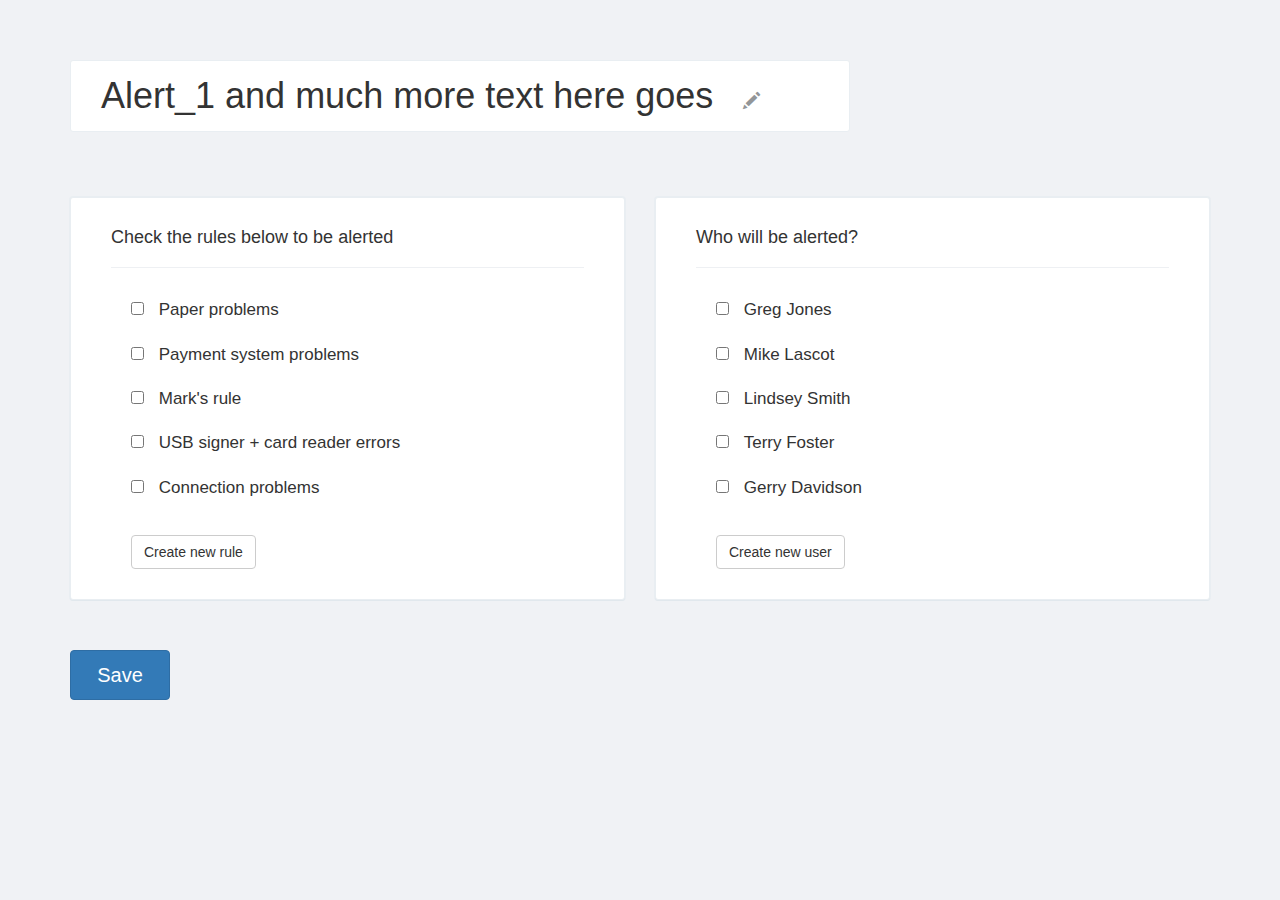
<file: index.html>
<!DOCTYPE html>
<html lang="en" xmlns:https="http://www.w3.org/1999/xhtml">
<head>
    <meta charset="UTF-8">

    <meta name="viewport" content="width=device-width, initial-scale=1, shrink-to-fit=no">
    <meta http-equiv="x-ua-compatible" content="ie=edge">
    <link rel="stylesheet" href="css/bootstrap.css">

    <script src="https://ajax.googleapis.com/ajax/libs/jquery/2.1.4/jquery.min.js"></script>

    <script src="script.js"></script>
    <link type="text/css" href="stylesheet.css" rel="stylesheet">

    <title></title>
</head>
<body>

    <div class="container">

        <div class="row">
            <div class="alert-head col-xs-6 col-md-8">
                <h1>
                    Alert_1 and much more text here goes
                    <a class="edit-link" href="">
                        <div class="glyphicon glyphicon-pencil"></div>
                    </a>
                </h1>

            </div>
        </div>

        <div class="row">
            <div class="col-xs-6">
                <div class="rules-box box">
                    <h4 class="box-header">
                        Check the rules below to be alerted
                    </h4>
                    <div class="rules-list">
                        <ul>
                            <li>
                                <input id="checkbox1" type="checkbox">
                                <label for="checkbox1">
                                    Paper problems
                                </label>
                            </li>

                            <li>
                                <input id="checkbox2" type="checkbox">
                                <label for="checkbox2">
                                    Payment system problems
                                </label>
                            </li>

                            <li>
                                <input id="checkbox3" type="checkbox">
                                <label for="checkbox3">
                                    Mark's rule
                                </label>
                            </li>

                            <li>
                                <input id="checkbox4" type="checkbox">
                                <label for="checkbox4">
                                    USB signer + card reader errors
                                </label>
                            </li>

                            <li>
                                <input id="checkbox5" type="checkbox">
                                <label for="checkbox5">
                                    Connection problems
                                </label>
                            </li>
                        </ul>
                        <div>
                            <button class="btn btn-default">
                                Create new rule
                            </button>
                        </div>
                    </div>
                </div>
            </div>


            <div class="col-xs-6">
                <div class="users-box box">
                    <h4 class="box-header">
                        Who will be alerted?
                    </h4>
                    <div class="users-list">
                        <ul>
                            <li>
                                <input id="checkbox6" type="checkbox">
                                <label for="checkbox6">
                                    Greg Jones
                                </label>
                            </li>

                            <li>
                                <input id="checkbox7" type="checkbox">
                                <label for="checkbox7">
                                    Mike Lascot
                                </label>
                            </li>

                            <li>
                                <input id="checkbox8" type="checkbox">
                                <label for="checkbox8">
                                    Lindsey Smith
                                </label>
                            </li>

                            <li>
                                <input id="checkbox9" type="checkbox">
                                <label for="checkbox9">
                                    Terry Foster
                                </label>
                            </li>

                            <li>
                                <input id="checkbox10" type="checkbox">
                                <label for="checkbox10">
                                    Gerry Davidson
                                </label>
                            </li>
                        </ul>

                        <div>
                            <button class="btn btn-default">
                                Create new user
                            </button>
                        </div>
                    </div>
                </div>
            </div>
        </div>

        <div class="row">
            <div class="col-xs-6">
                <button class="btn btn-primary" id="save-button">
                    Save
                </button>

            </div>
         </div>


    </div>

</body>
</html>
</file>
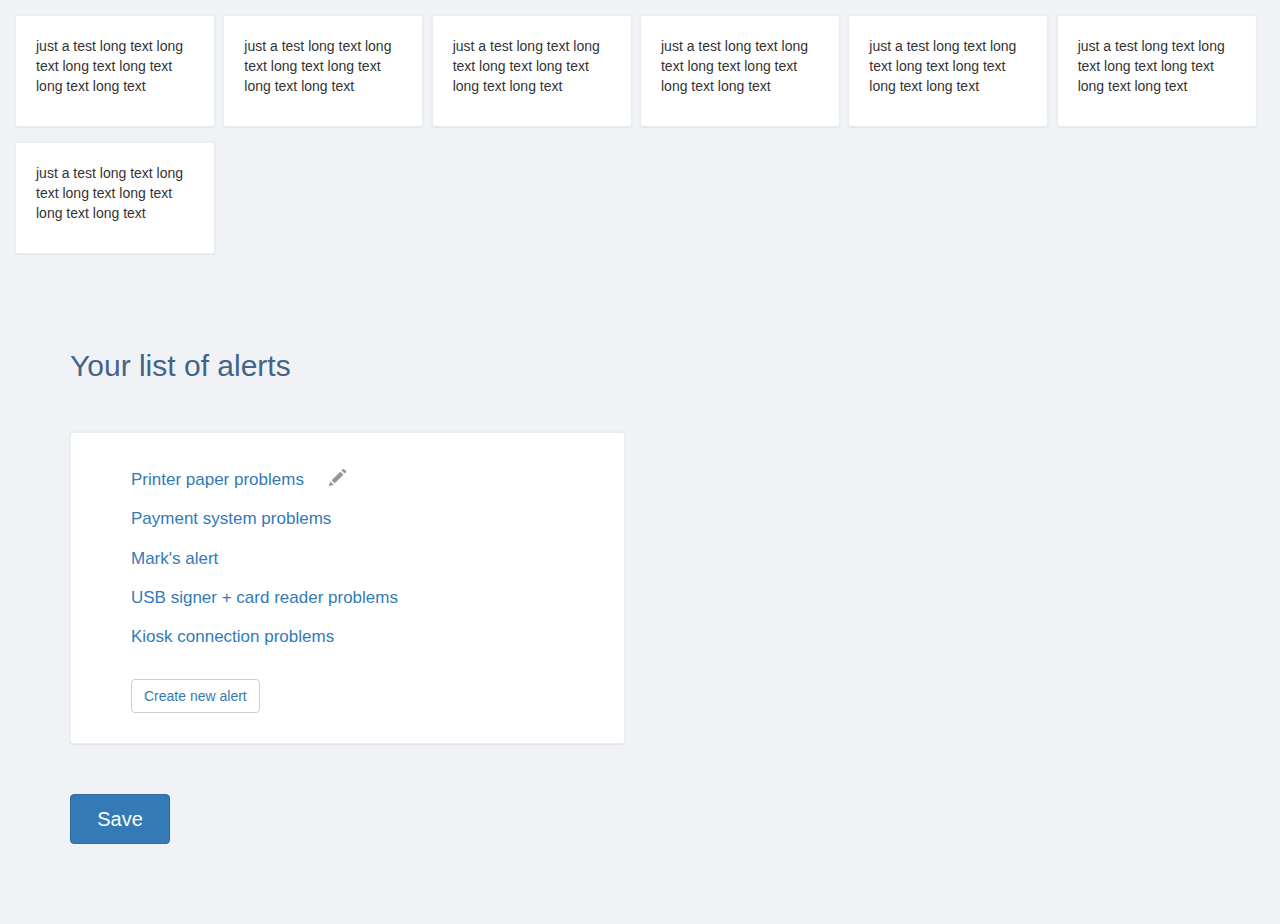
<file: alerts_list.html>
<!DOCTYPE html>
<html lang="en" xmlns:https="http://www.w3.org/1999/xhtml">
<head>
    <meta charset="UTF-8">

    <meta name="viewport" content="width=device-width, initial-scale=1, shrink-to-fit=no">
    <meta http-equiv="x-ua-compatible" content="ie=edge">
    <link rel="stylesheet" href="vendor/css/bootstrap.css">
    <script src="https://ajax.googleapis.com/ajax/libs/jquery/2.1.4/jquery.min.js"></script>

    <link type="text/css" href="css/alerts_list.css" rel="stylesheet">

    <title>Alerts list</title>
</head>
<body>

<div class="container-fluid">
    <div class="flex-cont">
        <div class="flex-item">
            <div class="flex-content box">
                just a test
                long text
                long text
                long text
                long text
                long text
                long text
            </div>
        </div>
        <div class="flex-item">
            <div class="flex-content box">
                just a test
                long text
                long text
                long text
                long text
                long text
                long text
            </div>
        </div>
        <div class="flex-item">
            <div class="flex-content box">
                just a test
                long text
                long text
                long text
                long text
                long text
                long text
            </div>
        </div>
        <div class="flex-item">
            <div class="flex-content box">
                just a test
                long text
                long text
                long text
                long text
                long text
                long text
            </div>
        </div>
        <div class="flex-item">
            <div class="flex-content box">
                just a test
                long text
                long text
                long text
                long text
                long text
                long text
            </div>
        </div>
        <div class="flex-item">
            <div class="flex-content box">
                just a test
                long text
                long text
                long text
                long text
                long text
                long text
            </div>
        </div>
        <div class="flex-item">
            <div class="flex-content box">
                just a test
                long text
                long text
                long text
                long text
                long text
                long text
            </div>
        </div>

        <div class="flex-item"><div class="flex-content"><!--hack, do not remove me--></div></div>
        <div class="flex-item"><div class="flex-content"><!--hack, do not remove me--></div></div>
        <div class="flex-item"><div class="flex-content"><!--hack, do not remove me--></div></div>
        <div class="flex-item"><div class="flex-content"><!--hack, do not remove me--></div></div>
        <div class="flex-item"><div class="flex-content"><!--hack, do not remove me--></div></div>
        <div class="flex-item"><div class="flex-content"><!--hack, do not remove me--></div></div>
        <div class="flex-item"><div class="flex-content"><!--hack, do not remove me--></div></div>
    </div>
</div>

<div class="container">

    <div class="row">
        <div class="list-head col-xs-6 col-md-8">
            <h2>
                Your list of alerts
            </h2>

        </div>
    </div>

    <div class="row">
        <div class="col-xs-6">
            <div class="rules-box box">

                <div class="alerts-list">
                    <ul>
                        <li>
                            <a>Printer paper problems</a>
                            <a class="edit-link" href="">
                                <div class="glyphicon glyphicon-pencil"></div>
                            </a>
                        </li>
                        <li>
                            <a>Payment system problems</a>
                        </li>
                        <li>
                            <a>Mark's alert</a>
                        </li>

                        <li>
                            <a>USB signer + card reader problems</a>
                        </li>

                        <li>
                            <a>Kiosk connection problems</a>
                        </li>
                    </ul>

                    <div>
                        <button class="btn btn-default">
                            <a href="index.html">Create new alert</a>
                        </button>
                    </div>
                </div>
            </div>
        </div>
    </div>

    <div class="row">
        <div class="col-xs-6">
            <button class="btn btn-primary" id="save-button">
                Save
            </button>

        </div>
    </div>


</div>
</body>
</html>
</file>
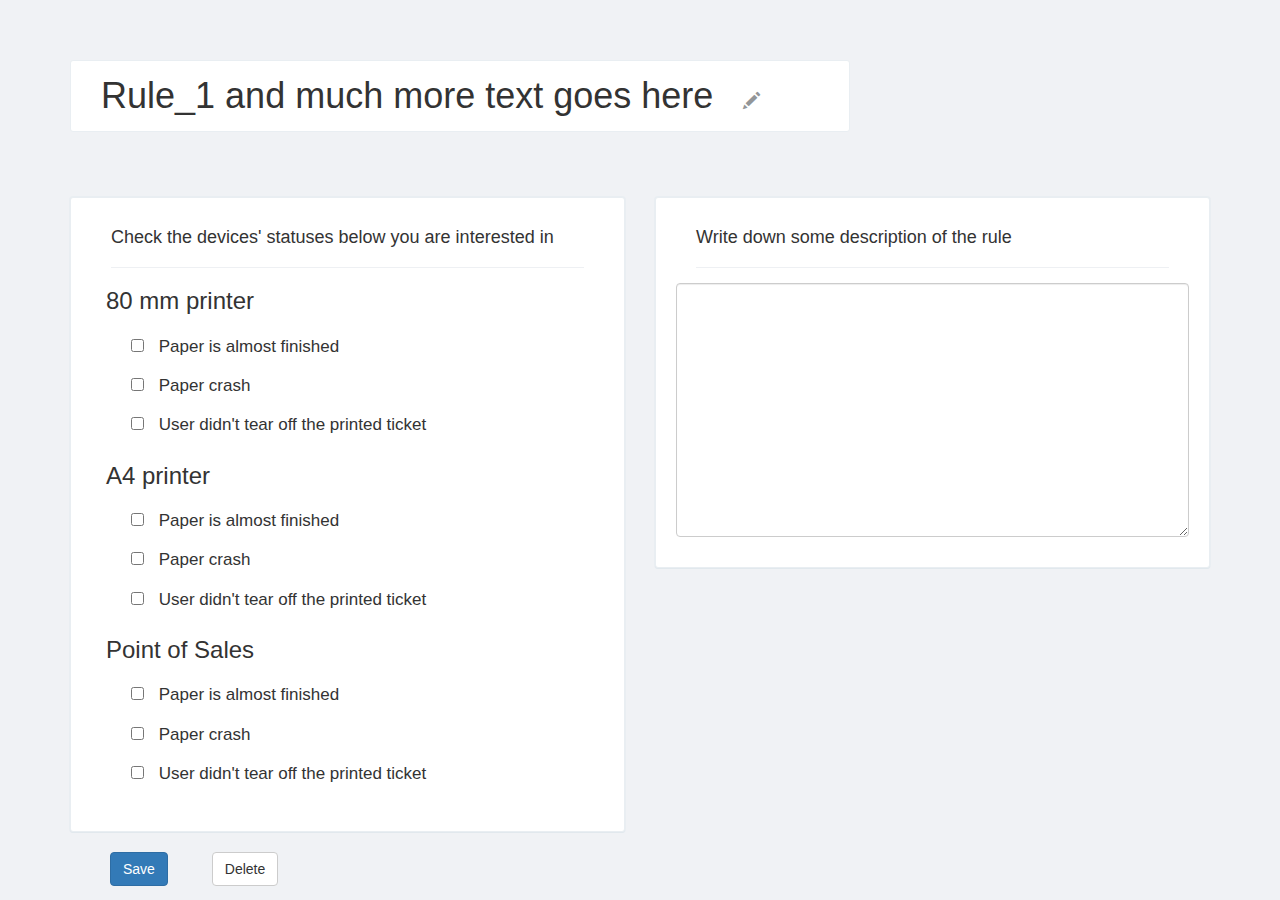
<file: create_new_rule.html>
<!DOCTYPE html>
<html lang="en" xmlns:https="http://www.w3.org/1999/xhtml">
<head>
    <meta charset="UTF-8">

    <meta name="viewport" content="width=device-width, initial-scale=1, shrink-to-fit=no">
    <meta http-equiv="x-ua-compatible" content="ie=edge">
    <link rel="stylesheet" href="vendor/css/bootstrap.css">

    <script src="https://ajax.googleapis.com/ajax/libs/jquery/2.1.4/jquery.min.js"></script>

    <script src="https://maxcdn.bootstrapcdn.com/bootstrap/3.3.6/js/bootstrap.min.js"></script>
    <script src="js/create_new_rule.js"></script>
    <link type="text/css" href="css/create_new_rule.css" rel="stylesheet">

    <title>Create new rule</title>
</head>
<body>
    <div class="container">


        <div class="row">
            <div class="rule-head col-xs-6 col-md-8">
                <h1>
                    Rule_1 and much more text goes here
                    <a class="edit-link" href="">
                        <div class="glyphicon glyphicon-pencil"></div>
                    </a>
                </h1>

            </div>
        </div>

        <div class="row">
            <div class="col-xs-6">
                <div class="statuses-box box">
                    <h4 class="box-header">
                        Check the devices' statuses below you are interested in
                    </h4>


                    <div>
                        <h3 class="device-name">
                            80 mm printer
                        </h3>
                            <ul>
                                <li>
                                    <input id="checkbox1" type="checkbox">
                                    <label for="checkbox1">
                                        Paper is almost finished
                                    </label>
                                </li>
                                <li>
                                    <input id="checkbox2" type="checkbox">
                                    <label for="checkbox2">
                                        Paper crash
                                    </label>
                                </li>


                                <li>
                                    <input id="checkbox3" type="checkbox">
                                    <label for="checkbox3">
                                        User didn't tear off the printed ticket
                                    </label>
                                </li>


                            </ul>




                        <h3 class="device-name">
                            A4 printer
                        </h3>
                        <ul>
                            <li>
                                <input id="checkbox4" type="checkbox">
                                <label for="checkbox4">
                                    Paper is almost finished
                                </label>
                            </li>
                            <li>
                                <input id="checkbox5" type="checkbox">
                                <label for="checkbox5">
                                    Paper crash
                                </label>
                            </li>
                            <li>
                                <input id="checkbox6" type="checkbox">
                                <label for="checkbox6">
                                    User didn't tear off the printed ticket
                                </label>
                            </li>
                        </ul>




                        <h3 class="device-name">
                            Point of Sales
                        </h3>
                        <ul>
                            <li>
                                <input id="checkbox7" type="checkbox">
                                <label for="checkbox7">
                                    Paper is almost finished
                                </label>
                            </li>
                            <li>
                                <input id="checkbox8" type="checkbox">
                                <label for="checkbox8">
                                    Paper crash
                                </label>
                            </li>
                            <li>
                                <input id="checkbox9" type="checkbox">
                                <label for="checkbox9">
                                    User didn't tear off the printed ticket
                                </label>
                            </li>
                        </ul>
                        <!--<div class="panel-group" id="accordion" role="tablist" aria-multiselectable="true">
                            <div class="panel panel-default">
                                <div class="panel-heading" role="tab" id="headingOne">
                                    <h4 class="panel-title">
                                        <a role="button" data-toggle="collapse" data-parent="#accordion" href="#collapseOne" aria-expanded="true" aria-controls="collapseOne">
                                            80 mm printer
                                        </a>
                                    </h4>
                                </div>
                                <div id="collapseOne" class="panel-collapse collapse in" role="tabpanel" aria-labelledby="headingOne">
                                    <div class="panel-body">
                                        <ul>
                                            <li>
                                                <input id="checkbox1" type="checkbox">
                                                <label for="checkbox1">
                                                    Paper is almost finished
                                                </label>
                                            </li>
                                            <li>
                                                <input id="checkbox2" type="checkbox">
                                                <label for="checkbox2">
                                                    Paper crash
                                                </label>
                                            </li>
                                            <li>
                                                <input id="checkbox3" type="checkbox">
                                                <label for="checkbox3">
                                                    User didn't tear off the printed ticket
                                                </label>
                                            </li>
                                        </ul>
                                    </div>
                                </div>
                            </div>
                            <div class="panel panel-default">
                                <div class="panel-heading" role="tab" id="headingTwo">
                                    <h4 class="panel-title">
                                        <a class="collapsed" role="button" data-toggle="collapse" data-parent="#accordion" href="#collapseTwo" aria-expanded="false" aria-controls="collapseTwo">
                                            A4 printer
                                        </a>
                                    </h4>
                                </div>
                                <div id="collapseTwo" class="panel-collapse collapse" role="tabpanel" aria-labelledby="headingTwo">
                                    <div class="panel-body">
                                        <ul>
                                            <li>
                                                <input id="checkbox6" type="checkbox">
                                                <label for="checkbox6">
                                                    Paper is almost finished
                                                </label>
                                            </li>
                                            <li>
                                                <input id="checkbox7" type="checkbox">
                                                <label for="checkbox7">
                                                    Paper crash
                                                </label>
                                            </li>
                                            <li>
                                                <input id="checkbox8" type="checkbox">
                                                <label for="checkbox8">
                                                    User didn't tear off the printed ticket
                                                </label>
                                            </li>
                                        </ul>
                                    </div>
                                </div>
                            </div>
                            <div class="panel panel-default">
                                <div class="panel-heading" role="tab" id="headingThree">
                                    <h4 class="panel-title">
                                        <a class="collapsed" role="button" data-toggle="collapse" data-parent="#accordion" href="#collapseThree" aria-expanded="false" aria-controls="collapseThree">
                                            Point of Sales
                                        </a>
                                    </h4>
                                </div>
                                <div id="collapseThree" class="panel-collapse collapse" role="tabpanel" aria-labelledby="headingThree">
                                    <div class="panel-body">
                                        <ul>
                                            <li>
                                                <input id="checkbox11" type="checkbox">
                                                <label for="checkbox11">
                                                    Paper is almost finished
                                                </label>
                                            </li>
                                            <li>
                                                <input id="checkbox12" type="checkbox">
                                                <label for="checkbox12">
                                                    Paper crash
                                                </label>
                                            </li>
                                            <li>
                                                <input id="checkbox13" type="checkbox">
                                                <label for="checkbox13">
                                                    User didn't tear off the printed ticket
                                                </label>
                                            </li>
                                        </ul>
                                    </div>
                                </div>
                            </div>
                        </div>-->
                    </div>
                </div>
            </div>


            <div class="col-xs-6">
                <div class="description-box box">
                    <h4 class="box-header">
                        Write down some description of the rule
                    </h4>

                    <div>
                        <textarea class="form-control" rows="12"></textarea>
                    </div>
                </div>
            </div>
        </div>

        <div class="row">
            <div class="col-xs-6">
                <button class="btn btn-primary save-delete-button">
                    Save
                </button>

                <button class="btn btn-default save-delete-button">
                    Delete
                </button>
            </div>



        </div>


    </div>



</body>
</html>
</file>
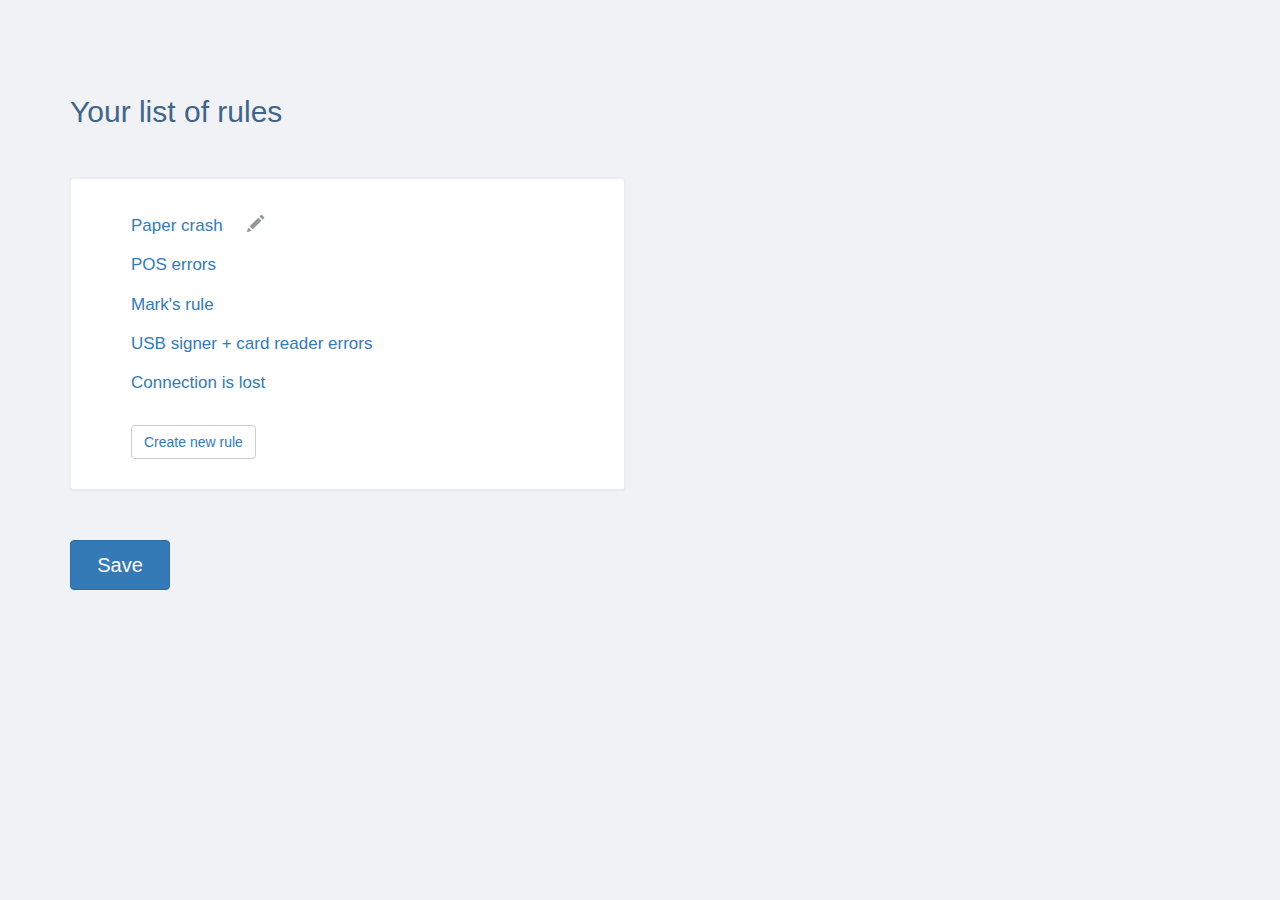
<file: rules_list.html>
<!DOCTYPE html>
<html lang="en" xmlns:https="http://www.w3.org/1999/xhtml">
<head>
    <meta charset="UTF-8">

    <meta name="viewport" content="width=device-width, initial-scale=1, shrink-to-fit=no">
    <meta http-equiv="x-ua-compatible" content="ie=edge">
    <link rel="stylesheet" href="vendor/css/bootstrap.css">
    <script src="https://ajax.googleapis.com/ajax/libs/jquery/2.1.4/jquery.min.js"></script>

    <link type="text/css" href="css/rules_list.css" rel="stylesheet">

    <title>Rules list</title>
</head>
<body>
    <div class="container">

        <div class="row">
            <div class="list-head col-xs-6 col-md-8">
                <h2>
                    Your list of rules
                </h2>

            </div>
        </div>

        <div class="row">
            <div class="col-xs-6">
                <div class="rules-box box">

                    <div class="rules-list">
                        <ul>
                            <li>
                                <a>Paper crash</a>
                                <a class="edit-link" href="">
                                    <div class="glyphicon glyphicon-pencil"></div>
                                </a>
                            </li>
                            <li>
                                <a>POS errors</a>
                            </li>
                            <li>
                                <a>Mark's rule</a>
                            </li>

                            <li>
                                <a>USB signer + card reader errors</a>
                            </li>

                            <li>
                                <a>Connection is lost</a>
                            </li>
                        </ul>

                        <div>
                            <button class="btn btn-default">
                                <a href="create_new_rule.html">Create new rule</a>
                            </button>
                        </div>
                    </div>
                </div>
            </div>
        </div>

        <div class="row">
            <div class="col-xs-6">
                <button class="btn btn-primary" id="save-button">
                    Save
                </button>

            </div>
        </div>


    </div>
</body>
</html>
</file>
<file: stylesheet.css>
/*
    Created on : Apr 1, 2016, 12:41:50 PM
    Author     : katekozelkova
*/

body {
    background-color: #f0f2f5;
    font-family: Open Sans,Helvetica Neue,sans-serif;
}

.alert-head {
    margin: 60px 15px 50px 15px;
    border: 1px solid #e9eef2;
    background-color:#ffffff;
    border-radius: 3px;
    padding:15px ;

}
.alert-head > h1 {
    margin: 0px 15px 0 15px;

}
.edit-link {
    color: #939699;
    text-align: right;
    font-size:17px;
    display: inline-block;
    margin-left: 20px;
}

.box {
    border: 1px solid #e9eef2;
    padding: 20px 20px 30px 20px;
    border-radius: 3px;
    box-shadow: 0 1px 0 0 #e1e8ed, 0 0 0 1px #e9eef2;
    margin: 15px 0 0;
    background-color:#ffffff;
}
.box-header {
    margin: 10px 20px 15px 20px;
    padding-bottom: 20px;
    border-bottom: 1px solid #eef0f3;
}
.rules-box {

}
.users-box {

}

li {
    padding-top: 15px;
    list-style: none;
    font-size: 17px;
}
label {
    font-weight: normal;
    margin-left: 10px;
}
button {
    margin: 20px 0 0 40px;
}

#save-button {
    margin:50px 0 0 0px;
    width: 100px;
    height: 50px;
    font-size: 20px;
}

@media (max-width: 700px) {

}
</file>
<file: css/alerts_list.css>
/*
    Created on : Apr 1, 2016, 12:41:50 PM
    Author     : katekozelkova
*/

body {
    background-color: #f0f2f5;
    font-family: Open Sans,Helvetica Neue,sans-serif;
}

.list-head {
    margin: 60px 15px 10px 0px;
    padding:15px ;
    color: #42648b;

}
.list-head > h1 {
    margin: 0 15px 0 15px;

}

.edit-link {
    color: #939699;
    text-align: right;
    font-size:17px;
    display: inline-block;
    margin-left: 20px;
}

.box {
    border: 1px solid #e9eef2;
    padding: 20px 20px 30px 20px;
    border-radius: 3px;
    box-shadow: 0 1px 0 0 #e1e8ed, 0 0 0 1px #e9eef2;
    margin: 15px 0 0;
    background-color:#ffffff;
}
.box-header {
    margin: 10px 20px 15px 20px;
    padding-bottom: 20px;
    border-bottom: 1px solid #eef0f3;
}

.device-name {
    margin-left: 15px;
}

a {
    cursor: pointer;
}
li {
    padding-top: 15px;
    list-style: none;
    font-size: 17px;
}

button {
    margin: 20px 0 0 40px;
}

#save-button {
    margin:50px 0 80px 0;
    width: 100px;
    height: 50px;
    font-size: 20px;
}

@media (max-width: 700px) {

}

.flex-cont {
    display: -webkit-flex;
    display: flex;

    -webkit-flex-flow: wrap row;
    flex-flow: wrap row;
}

.flex-cont .flex-item {
    -webkit-flex-grow: 1;
    flex-grow: 1;
}

.flex-item .flex-content {
    width: 200px;
}
</file>
<file: css/create_new_rule.css>
/*
    Created on : Apr 1, 2016, 12:41:50 PM
    Author     : katekozelkova
*/

body {
    background-color: #f0f2f5;
    font-family: Open Sans,Helvetica Neue,sans-serif;
}

.rule-head {
    margin: 60px 15px 50px 15px;
    border: 1px solid #e9eef2;
    background-color:#ffffff;
    border-radius: 3px;
    padding:15px ;

}
.rule-head > h1 {
    margin: 0 15px 0 15px;

}
.edit-link {
    color: #939699;
    text-align: right;
    font-size:17px;
    display: inline-block;
    margin-left: 20px;
}

.box {
    border: 1px solid #e9eef2;
    padding: 20px 20px 30px 20px;
    border-radius: 3px;
    box-shadow: 0 1px 0 0 #e1e8ed, 0 0 0 1px #e9eef2;
    margin: 15px 0 0;
    background-color:#ffffff;
}
.box-header {
    margin: 10px 20px 15px 20px;
    padding-bottom: 20px;
    border-bottom: 1px solid #eef0f3;
}

.device-name {
    margin-left: 15px;
}

.statuses-box {

}
.description-box {

}

li {
    padding-top: 10px;
    list-style: none;
    font-size: 17px;
}


/*input[type=checkbox]:checked ~ .checkbox-li {
    background: #bdc7f2
}*/

label {
    font-weight: normal;
    margin-left: 10px;
}


button {
    margin: 20px 0 0 40px;
}

#save-button {
    margin:50px 0 0 0px;
    width: 100px;
    height: 50px;
    font-size: 20px;
}

@media (max-width: 700px) {

}
</file>
<file: css/rules_list.css>
/*
    Created on : Apr 1, 2016, 12:41:50 PM
    Author     : katekozelkova
*/

body {
    background-color: #f0f2f5;
    font-family: Open Sans,Helvetica Neue,sans-serif;
}

.list-head {
    margin: 60px 15px 10px 0px;
    padding:15px ;
    color: #42648b;

}
.list-head > h1 {
    margin: 0 15px 0 15px;

}

.edit-link {
    color: #939699;
    text-align: right;
    font-size:17px;
    display: inline-block;
    margin-left: 20px;
}

.box {
    border: 1px solid #e9eef2;
    padding: 20px 20px 30px 20px;
    border-radius: 3px;
    box-shadow: 0 1px 0 0 #e1e8ed, 0 0 0 1px #e9eef2;
    margin: 15px 0 0;
    background-color:#ffffff;
}
.box-header {
    margin: 10px 20px 15px 20px;
    padding-bottom: 20px;
    border-bottom: 1px solid #eef0f3;
}

.device-name {
    margin-left: 15px;
}

a {
    cursor: pointer;
}
li {
    padding-top: 15px;
    list-style: none;
    font-size: 17px;
}

button {
    margin: 20px 0 0 40px;
}

#save-button {
    margin:50px 0 80px 0;
    width: 100px;
    height: 50px;
    font-size: 20px;
}

@media (max-width: 700px) {

}
</file>
